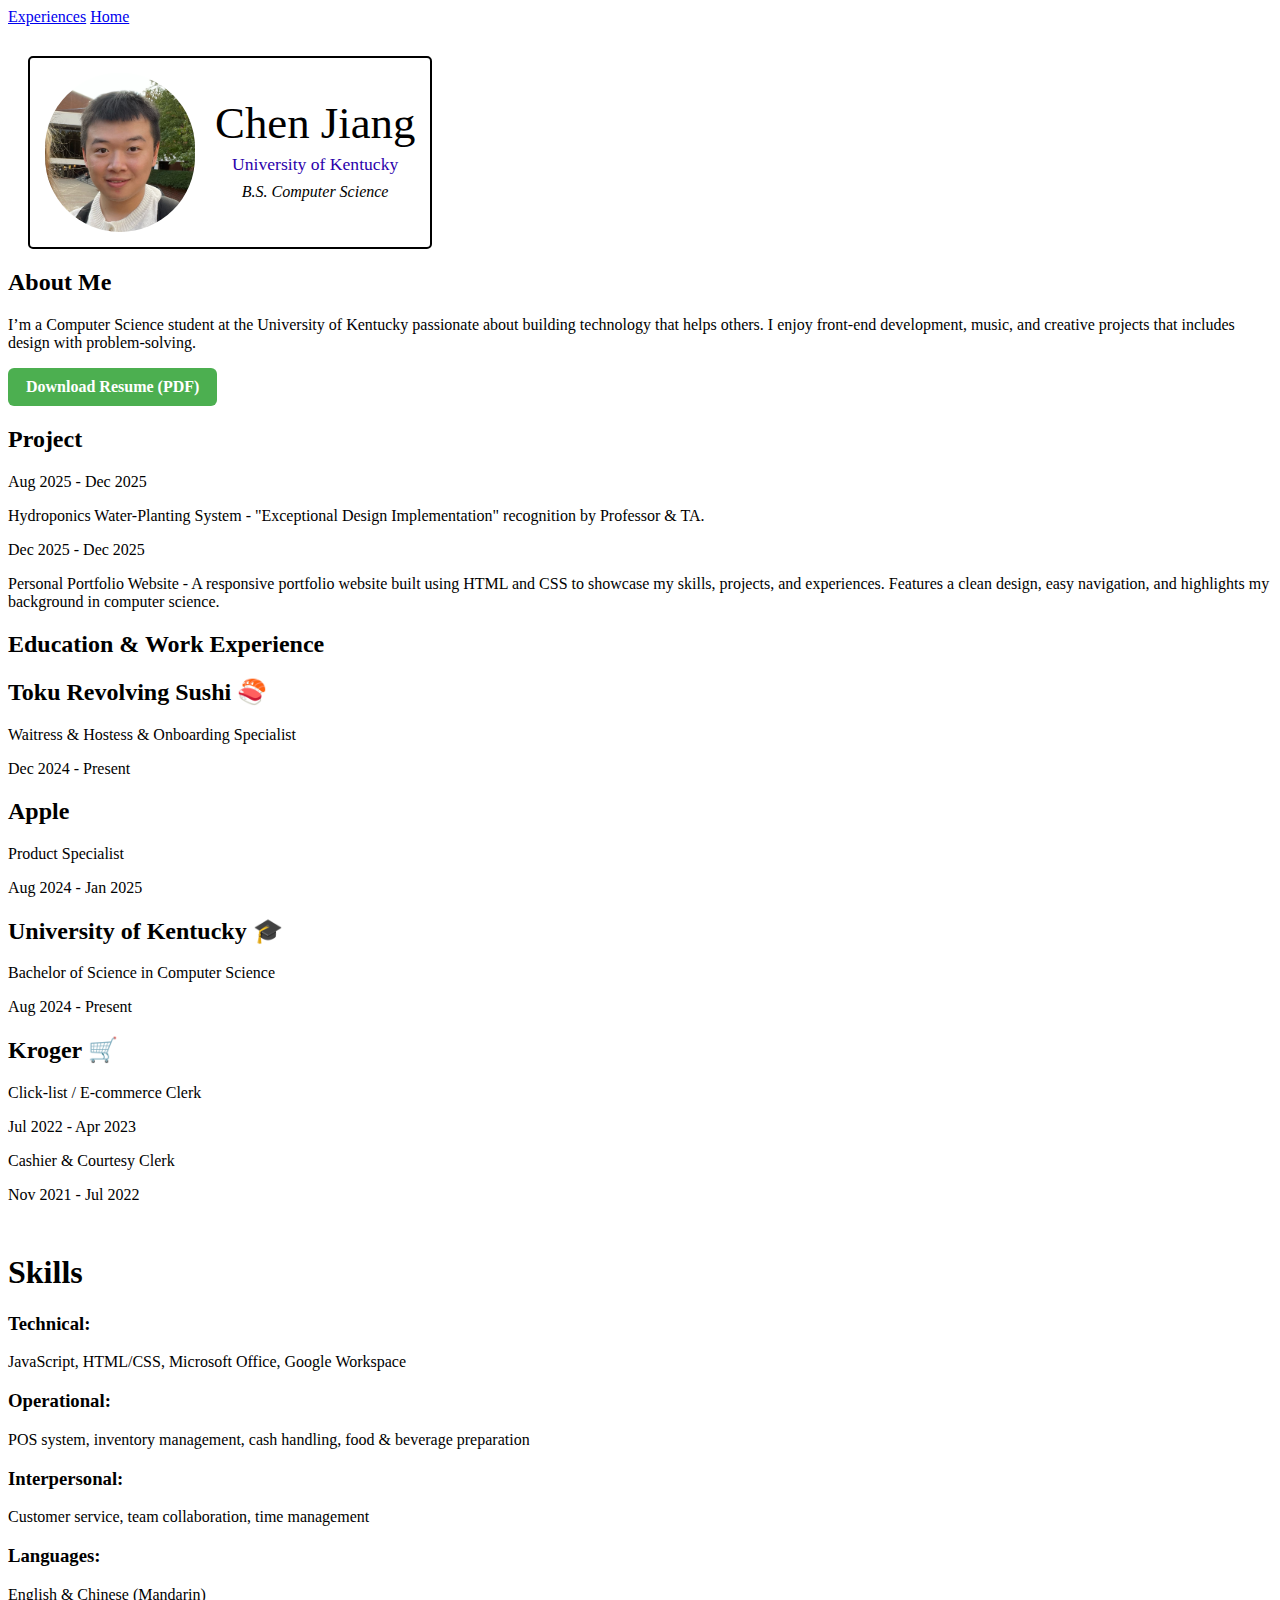
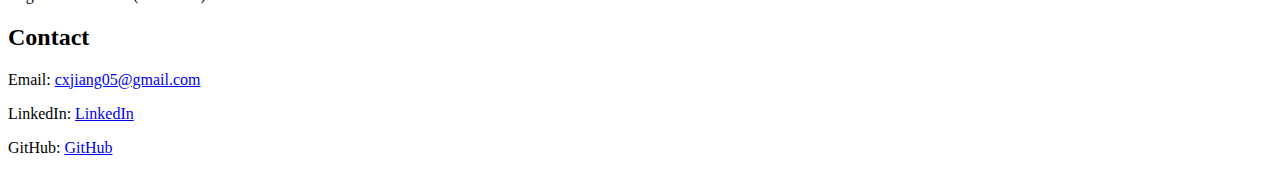
<file: index.html>
<!DOCTYPE html>
<html lang="en">
  <head>
    <meta charset="UTF-8" />
    <meta name="viewport" content="width=device-width, initial-scale=1.0" />

    <title>Chen's Portfolio</title>
    <link rel = "stylesheet" href="styles.css">
    
<script src="script.js"></script>
  </head>

  <body>

     <div class="topnav"> 
        <a href="#timeline">Experiences</a>
        <a href="projects.html">Home</a>
    </div>    

      <div class="profile"> 
        <img class="selfie" src="assets/selfiePicture.JPG" alt="My Image">
        
      <div class="profile_text">
        <h1 class="myname">Chen Jiang</h1>
        
        <p class="profile_school">University of Kentucky</p>
        <p class="profile_major"> B.S. Computer Science</p></div>
      </div>

      <section class="section">
    <h2 class="section-title">About Me</h2>
    <p class="paragraphs">I’m a Computer Science student at the University of Kentucky passionate about building technology that helps others. I enjoy front-end development, music, and creative projects that includes design with problem-solving.</p>
    <a href="assets/Resume.pdf" class="resumeButton"target="_blank" rel="noopener noreferrer">Download Resume (PDF)</a>
      </section>

      <section class="section">
        <h2 class="section-title">Project</h2>
    <p class="subsection-title"> Aug 2025 - Dec 2025</p><p class="paragraphs">Hydroponics Water-Planting System - "Exceptional Design Implementation" recognition by Professor & TA. </p>
    <p class="subsection-title">Dec 2025 - Dec 2025</p>
    <p class="paragraphs">Personal Portfolio Website - A responsive portfolio website built using HTML and CSS to showcase my skills, projects, and experiences. Features a clean design, easy navigation, and highlights my background in computer science.</p>
      </section>
    
    
<section class="section" id="timeline">
<h2 class="section-title">Education & Work Experience</h2>
<div class="timeline">
 
  <div class="container left">
    <div class="content">
      <h2>Toku Revolving Sushi 🍣</h2>
      <p>Waitress & Hostess & Onboarding Specialist</p>
      <p>Dec 2024 - Present</p>
    </div>
  </div>

  
  <div class="container right">
    <div class="content">
      <h2>Apple </h2>
      <p>Product Specialist</p>
      <p>Aug 2024 - Jan 2025</p>
    </div>
  </div>


    <div class="container left">
    <div class="education">
      <h2>University of Kentucky 🎓</h2>
      <p>Bachelor of Science in Computer Science</p>
      <p>Aug 2024 - Present</p>
      
    </div>
  </div>

    <div class="container right">
    <div class="content" data-tip="Click to view details.">
      <h2>Kroger 🛒</h2>
      <p>Click-list / E-commerce Clerk</p>
      <p>Jul 2022 - Apr 2023</p>
      <p>Cashier & Courtesy Clerk</p>
      <p>Nov 2021 - Jul 2022</p>
    </div>
  </div>
</div>
</section>  

    <h1>Skills</h1>
    <h3>Technical:</h3>
    <p>JavaScript, HTML/CSS, Microsoft Office, Google Workspace</p>
    <h3>Operational:</h3>
    <p>
      POS system, inventory management, cash handling, food & beverage
      preparation
    </p>
    <h3>Interpersonal:</h3>
    <p>Customer service, team collaboration, time management</p>
    <h3>Languages:</h3>
    <p>English & Chinese (Mandarin)</p>

    <h2>Contact</h2>
    <p>Email: <a href="mailto:cxjiang05@gmail.com">cxjiang05@gmail.com</a></p> <!--mailto: will try to open the default mail app-->
<!--ADD rel="noopener no referrer" to link so it can be more secure.-->

    <p>
      LinkedIn:
      <a href="https://linkedin.com/in/cxjiang" target="_blank" rel="noopener noreferrer">LinkedIn</a> <!--NEED TO INCLUDE: https://, only having linkedin.com/in/cxjiang will let computer assume that it is a file path on your site-->
    </p> 
    </p>

    <p>GitHub: <a href="https://github.com/cxjiang05" target="_blank" rel="noopener noreferrer">GitHub</a></p> <!--The "target" attribute will decide whether link open stay on page or new tab; 
    NEW TAB="_blank"
    CURRENT="_self"-->
    <div id="tooltip" class="tooltip"></div>
  </body>
</html>
</file>
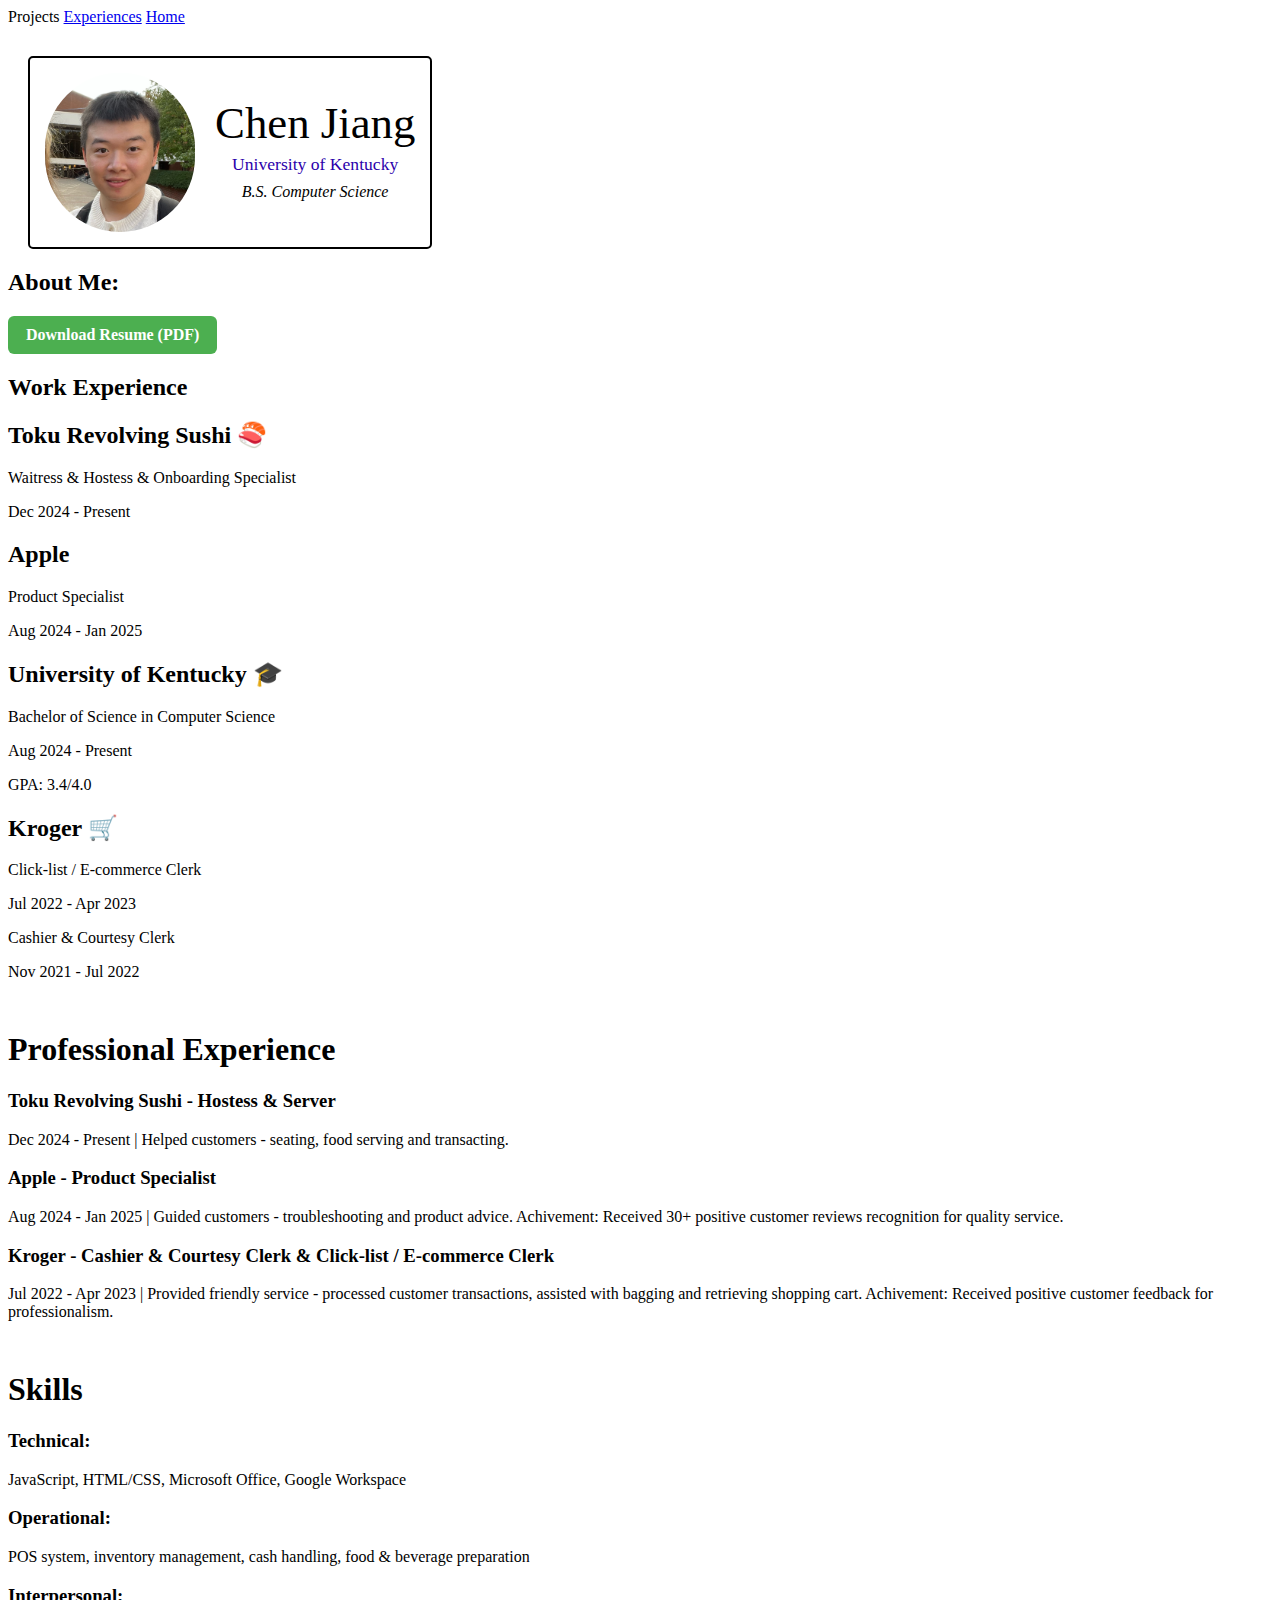
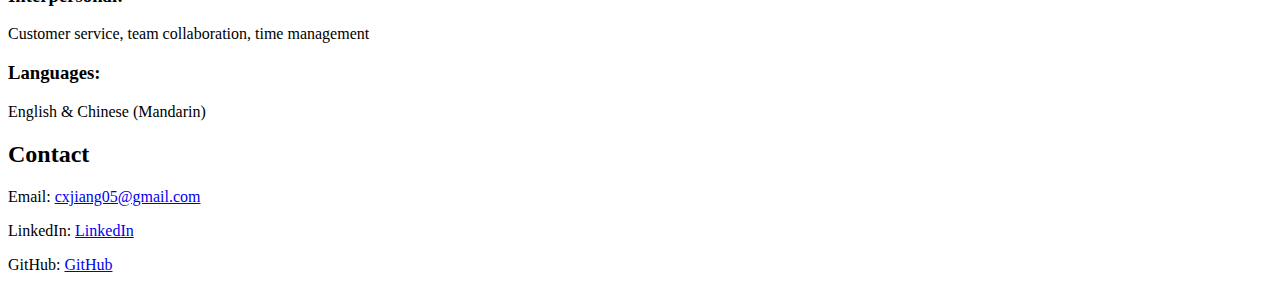
<file: projects.html>
<!DOCTYPE html>
<html lang="en">
  <head>
    
    <meta charset="UTF-8" />
    <meta name="viewport" content="width=device-width, initial-scale=1.0" />

    <title>Chen's Portfolio</title>
    <link rel = "stylesheet" href="styles.css">
  </head>
  <body>
    <div class="topnav"> 
      <a>Projects</a> 
      <a href="#experiences">Experiences</a>
      <a href="projects.html">Home</a>
    </div>    

<div class="profile"> 
       <img class="selfie" src="/assets/selfiePicture.JPG" alt="My Image">
        
        <div class="profile_text">
          <h1 class="myname">Chen Jiang</h1>
          <p class="profile_school">University of Kentucky</p>
          <p class="profile_major"> B.S. Computer Science</p></div>
        
      

      <!--<div><img class="selfie" src="/assets/selfiePicture.JPG" alt="My Image"></div>*/ -->
</div>
    <h2 class="section-title">About Me:</h2>
    <a href="assets/Resume.pdf" class="resumeButton"target="_blank" rel="noopener noreferrer">Download Resume (PDF)</a>
    <!--put "download" after href to download immediately (notes to my self)--> 


<h2 class="section-title">Work Experience</h2>
<div class="timeline">
 
  <div class="container left">
    <div class="content">
      <h2>Toku Revolving Sushi 🍣</h2>
      <p>Waitress & Hostess & Onboarding Specialist</p>
      <p>Dec 2024 - Present</p>
    </div>
  </div>

  
  <div class="container right">
    <div class="content">
      <h2>Apple </h2>
      <p>Product Specialist</p>
      <p>Aug 2024 - Jan 2025</p>
    </div>
  </div>


    <div class="container left">
    <div class="education">
      <h2>University of Kentucky 🎓</h2>
      <p>Bachelor of Science in Computer Science</p>
      <p>Aug 2024 - Present</p>
      <p>GPA: 3.4/4.0</p>
    </div>
  </div>

    <div class="container right">
    <div class="content">
      <h2>Kroger 🛒</h2>
      <p>Click-list / E-commerce Clerk</p>
      <p>Jul 2022 - Apr 2023</p>
      <p>Cashier & Courtesy Clerk</p>
      <p>Nov 2021 - Jul 2022</p>
    </div>
  </div>
</div>




  




    <h1 id="experiences">Professional Experience</h1>
    <h3>Toku Revolving Sushi - Hostess & Server</h3>
    <p>
      Dec 2024 - Present | Helped customers - seating, food serving and
      transacting.
    </p>

    <h3>Apple - Product Specialist</h3>
    <p>
      Aug 2024 - Jan 2025 | Guided customers - troubleshooting and product
      advice. Achivement: Received 30+ positive customer reviews recognition for
      quality service.
    </p>

    <h3>Kroger - Cashier & Courtesy Clerk & Click-list / E-commerce Clerk</h3>
    <p>
      Jul 2022 - Apr 2023 | Provided friendly service - processed customer
      transactions, assisted with bagging and retrieving shopping cart.
      Achivement: Received positive customer feedback for professionalism.
    </p>
    
    

    <h1>Skills</h1>
    <h3>Technical:</h3>
    <p>JavaScript, HTML/CSS, Microsoft Office, Google Workspace</p>
    <h3>Operational:</h3>
    <p>
      POS system, inventory management, cash handling, food & beverage
      preparation
    </p>
    <h3>Interpersonal:</h3>
    <p>Customer service, team collaboration, time management</p>
    <h3>Languages:</h3>
    <p>English & Chinese (Mandarin)</p>

    <h2>Contact</h2>
    <p>Email: <a href="mailto:cxjiang05@gmail.com">cxjiang05@gmail.com</a></p> <!--mailto: will try to open the default mail app-->
<!--ADD rel="noopener no referrer" to link so it can be more secure.-->

    <p>
      LinkedIn:
      <a href="https://linkedin.com/in/cxjiang" target="_blank" rel="noopener noreferrer">LinkedIn</a> <!--NEED TO INCLUDE: https://, only having linkedin.com/in/cxjiang will let computer assume that it is a file path on your site-->
    </p> 
    </p>

    <p>GitHub: <a href="https://github.com/cxjiang05" target="_blank" rel="noopener noreferrer">GitHub</a></p> <!--The "target" attribute will decide whether link open stay on page or new tab; 
    NEW TAB="_blank"
    CURRENT="_self"-->
  </body>
</html>
</file>
<file: styles.css>
h1 {
  margin-top: 50px;
}

a.resumeButton {
  display: inline-block;
  padding: 10px 18px;
  background: #4caf50;
  color: rgb(255, 255, 255); /* textcolor*/
  border-radius: 6px; /* rounded corners*/
  text-decoration: none; /*removes underline*/
  font-weight: bold; /*make text bold*/
}

body {
  background-color: rgb(255, 255, 255);
}

a.resumeButton:hover {
  background: #45a049;
  font-family: Arial, Helvetica, sans-serif;
}

/*.myname {
  background-color: rgba(0, 0, 0, 0.182);
  padding: 0.25rem 0.5rem;
  display: inline-block; /*Set to content width
  border-radius: 3px;
  border-width: 10px;
}
  */

/* center just the name heading */
.myname {
  font-weight: normal;
  font-size: 2.8rem;
  margin: 0;
}

.selfie {
  width: 150px;
  height: auto;
  border-radius: 80px;
}

.profile {
  display: flex;
  align-items: center;
  gap: 20px;
  border-radius: 5px;
  border: 2px solid #000;
  width: fit-content;
  padding: 15px;
  margin-left: 20px;
  margin-top: 30px;
  margin-right: auto;
}

.profile-text {
  display: flex;
  flex-direction: column;
}

.profile_school {
  margin: 5px 0 0;
  font-size: 1.1rem;
  color: #2b00ab;
  text-align: center;
}

.profile_major {
  margin: 8px;
  font-style: italic;
  font-size: 1rem;
  color: #000000;
  text-align: center;
}
</file>
